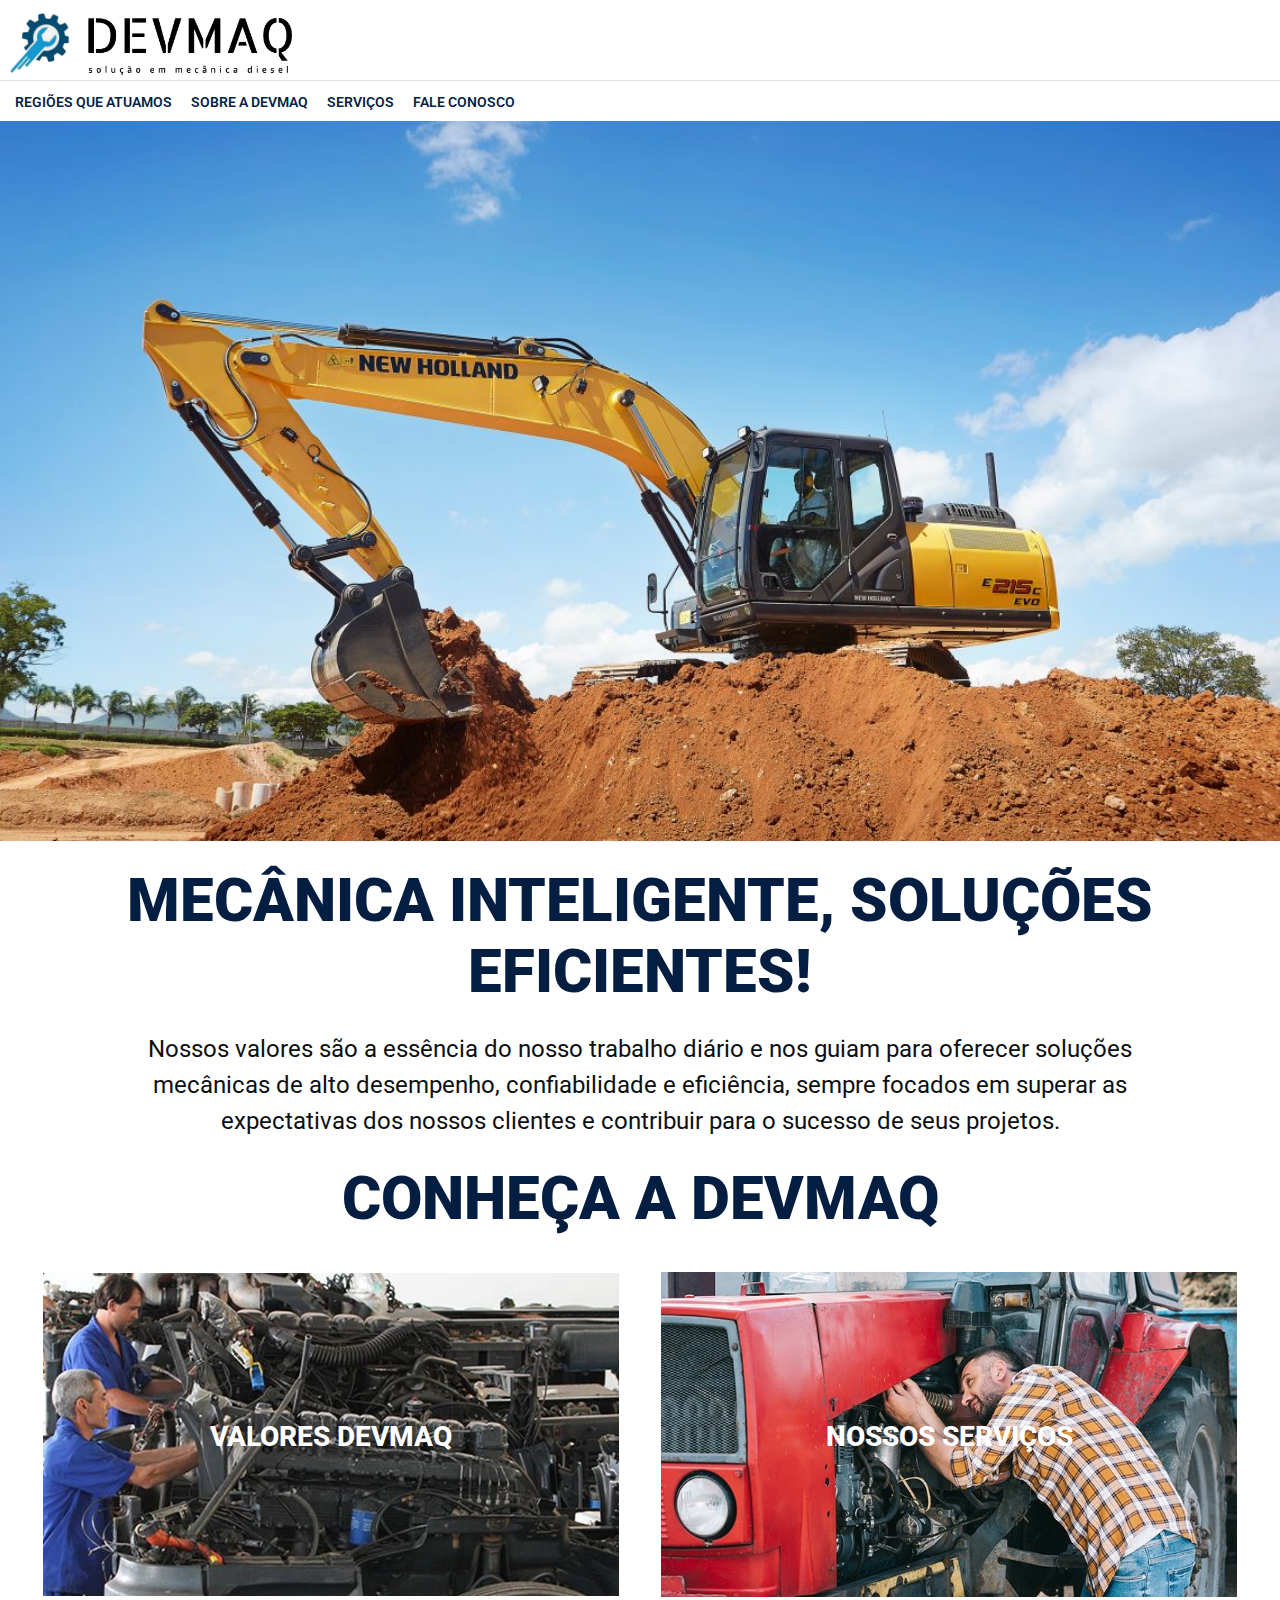
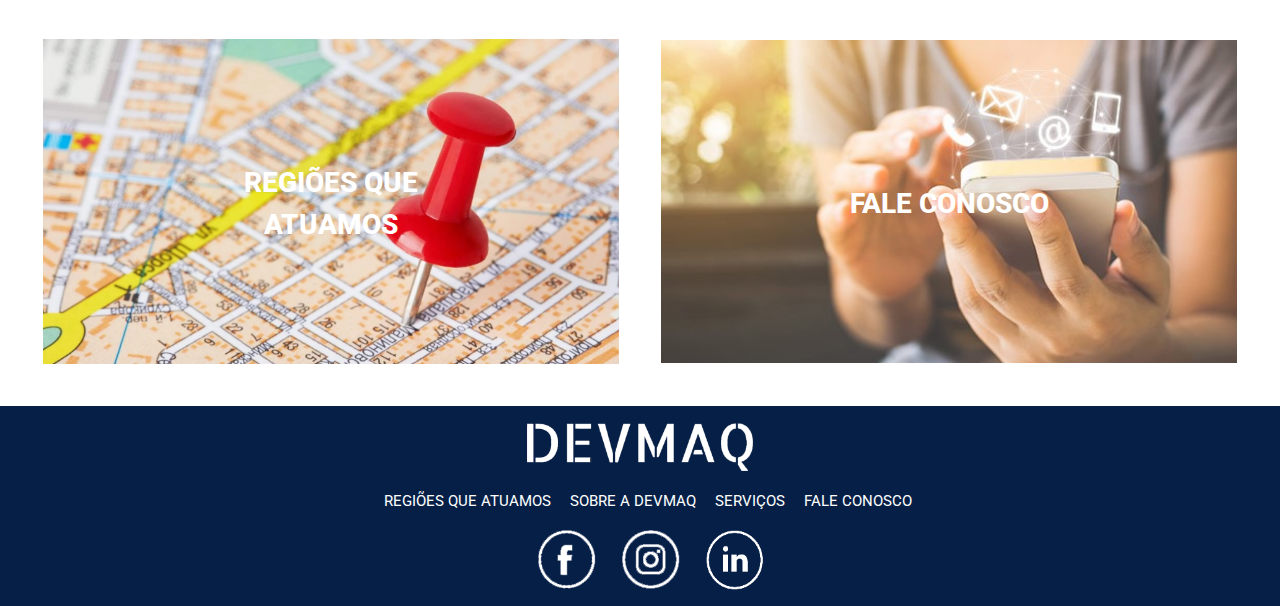
<file: ProjetoExtencao/index.html>
<!DOCTYPE html>
<html>

<head>
    <meta charset="utf-8">
    <title>Home │ DevMaq</title>
    <link rel="stylesheet" href="css/home.css">
    <link rel="stylesheet" href="css/main.css">
    <link rel="preconnect" href="https://fonts.googleapis.com">
    <link rel="preconnect" href="https://fonts.gstatic.com" crossorigin>
    <link href="https://fonts.googleapis.com/css2?family=Roboto:wght@400;500;700;900&display=swap" rel="stylesheet">
</head>

<body>
    <div class="header-1">
        <div class="logo1">
            <a href="index.html"><img src="./img/logo1.png" alt="Logo 1" height="60px"></a>
        </div>
        <div class="logo2">
            <a href="index.html"><img src="./img/logo2.png" alt="Logo 2" height="60px"></a>
        </div>
    </div>

    <div class="header-2">
        <ul class="menu">
            <li><a href="mappag.html">regiões QUE ATUAMOS</a></li>
            <li><a href="sobre.html">SOBRE A DEVMAq</a></li>
            <li><a href="servicos.html">SERVIÇOS</a></li>
            <li><a href="fale.html">Fale conosco</a></li>
        </ul>
    </div>

    <div class="imginicial">
        <img src="./img/homeimg.jpg" width="100%" height="80%">
    </div>

    <h2 class="titulo">
        Mecânica inteligente, soluções eficientes!
    </h2>

    <p class="texto">
        Nossos valores são a essência do nosso trabalho diário e nos guiam para oferecer soluções mecânicas de alto
        desempenho, confiabilidade e eficiência, sempre focados em superar as expectativas dos nossos clientes e
        contribuir para o sucesso de seus projetos.
    </p>
    
        <div class="guiainicio">
        <h2 class="tituloinicio">
            Conheça a DevMaq
        </h2>

        <div class="imgsinicio">
            <div class="imghome">
                <a href="sobre.html"><img src="./img/homesobre.jpg" height="100%" width="100%">
                <div class="textoinicio">Valores DevMaq</div>
            </a>
            </div>
            <div class="imghome">
                <a href="servicos.html"><img src="./img/homeservicos.jpg" height="100%" width="100%">
                    <div class="textoinicio">Nossos serviços</div>
                </a>
            </div>
        </div>

        <div class="imgsinicio">
            <div class="imghome">
                <a href="mappag.html"><img src="./img/homeregioes.jpg" height="100%" width="100%">
                    <div class="textoinicio">regiões que atuamos </div>
                </a>
            </div>
            <div class="imghome">
                <a href="fale.html"><img src="./img/homefale.jpg" height="100%" width="100%">
                    <div class="textoinicio">Fale Conosco</div>
                </a>
            </div>
        </div>

    </div>


    </div>
    <div class="header-4">
        <div class="logo4">
            <a href="index.html"><img src="./img/logo4.png" alt="Logo 4" height="50px"></a>
        </div>
        <ul class="menu-2">
            <li><a href="mappag.html">regiões QUE ATUAMOS</a></li>
            <li><a href="sobre.html">SOBRE A DEVMAq</a></li>
            <li><a href="servicos.html">SERVIÇOS</a></li>
            <li><a href="fale.html">FALE CONOSCO</a></li>
        </ul>
        <ul class="redes-sociais">
            <li><a href="https://web.facebook.com/profile.php?id=100094319793630"><img src="./img/facebook.png"
                        width="60px" height="60px"> </a></li>
            <li><a href="https://instagram.com/devmaq_01?igshid=ZDc4ODBmNjlmNQ=="><img src="./img/instagram.png"
                        width="60px" height="60px"></a></li>
            <li><a href="https://www.linkedin.com/in/devmaq-mec%C3%A2nica-diesel-a186b8281/"><img
                        src="./img/linkedln.png" width="60px" height="60px"></a></li>
        </ul>
    </div>
</body>

</html>
</file>
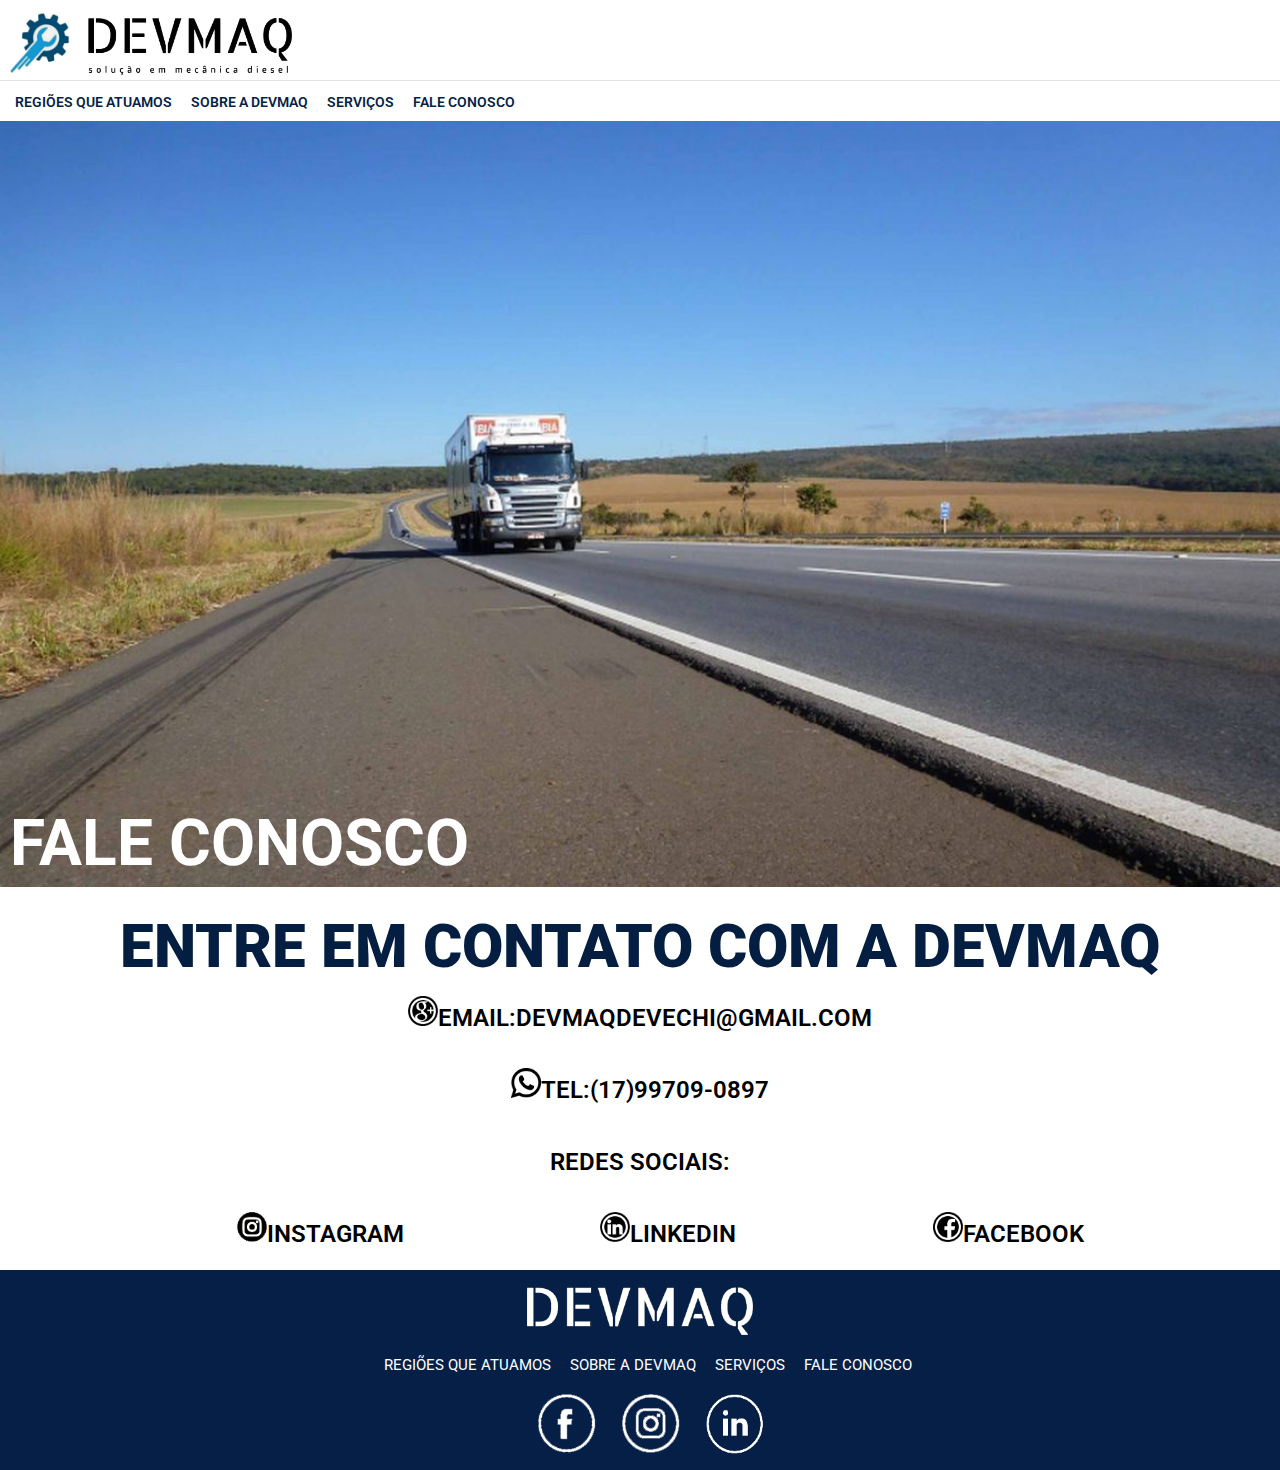
<file: ProjetoExtencao/fale.html>
<!DOCTYPE html>
<html>

<head>
    <meta charset="utf-8">
    <title>Fale Conosco │ DevMaq</title>
    <link rel="stylesheet" href="css/fale.css">
    <link rel="stylesheet" href="css/main.css">
    <link rel="preconnect" href="https://fonts.googleapis.com">
    <link rel="preconnect" href="https://fonts.gstatic.com" crossorigin>
    <link href="https://fonts.googleapis.com/css2?family=Roboto:wght@400;500;700;900&display=swap" rel="stylesheet">
</head>

<body>
    <div class="header-1">
        <div class="logo1">
            <a href="index.html"><img src="./img/logo1.png" alt="Logo 1" height="60px"></a>
        </div>
        <div class="logo2">
            <a href="index.html"><img src="./img/logo2.png" alt="Logo 2" height="60px"></a>
        </div>
    </div>

    <div class="header-2">
        <ul class="menu">
            <li><a href="mappag.html">regiões QUE ATUAMOS</a></li>
            <li><a href="sobre.html">SOBRE A DEVMAq</a></li>
            <li><a href="servicos.html">SERVIÇOS</a></li>
            <li><a href="fale.html">Fale conosco</a></li>
        </ul>
    </div>

    <div class="imginicial">
        <h2 class="tituloinicial">
            Fale conosco
        </h2><img src="./img/caminhao.jpg" width="100%" height="90%">
    </div>

    <div class="titulo">Entre em contato com a DevMaq</div>

    <p class="textofale">
    <p class="textofale"><img src="./img/email.png" height="30px" width="30px">Email:devmaqdevechi@gmail.com</p>
    <p class="textofale"><img src="./img/whatsapp.png" height="30px" width="30px">Tel:(17)99709-0897
    </p>
    <p class="textofale">Redes Sociais:</p>
    <ul class="textofaleredes">
        <li><a href="https://instagram.com/devmaq_01?igshid=ZDc4ODBmNjlmNQ=="><img src="./img/insta.png" height="30px" width="30px">Instagram</a></li>
        <li><a href="https://www.linkedin.com/in/devmaq-mec%C3%A2nica-diesel-a186b8281/"><img src="./img/linkedin.png" height="30px" width="30px">LinkedIn</a></li>
        <li><a href="https://web.facebook.com/profile.php?id=100094319793630"><img src="./img/face.png" height="30px" width="30px">Facebook</a></li>
    </ul>
    <div class="header-4">
        <div class="logo4">
            <a href="index.html"><img src="./img/logo4.png" alt="Logo 4" height="50px"></a>
        </div>
        <ul class="menu-2">
            <li><a href="mappag.html">regiões QUE ATUAMOS</a></li>
            <li><a href="sobre.html">SOBRE A DEVMAq</a></li>
            <li><a href="servicos.html">SERVIÇOS</a></li>
            <li><a href="fale.html">FALE CONOSCO</a></li>
        </ul>
        <ul class="redes-sociais">
            <li><a href="https://web.facebook.com/profile.php?id=100094319793630"><img src="./img/facebook.png"
                        width="60px" height="60px"> </a></li>
            <li><a href="https://instagram.com/devmaq_01?igshid=ZDc4ODBmNjlmNQ=="><img src="./img/instagram.png"
                        width="60px" height="60px"></a></li>
            <li><a href="https://www.linkedin.com/in/devmaq-mec%C3%A2nica-diesel-a186b8281/"><img
                        src="./img/linkedln.png" width="60px" height="60px"></a></li>
        </ul>
    </div>
</body>

</html>
</file>
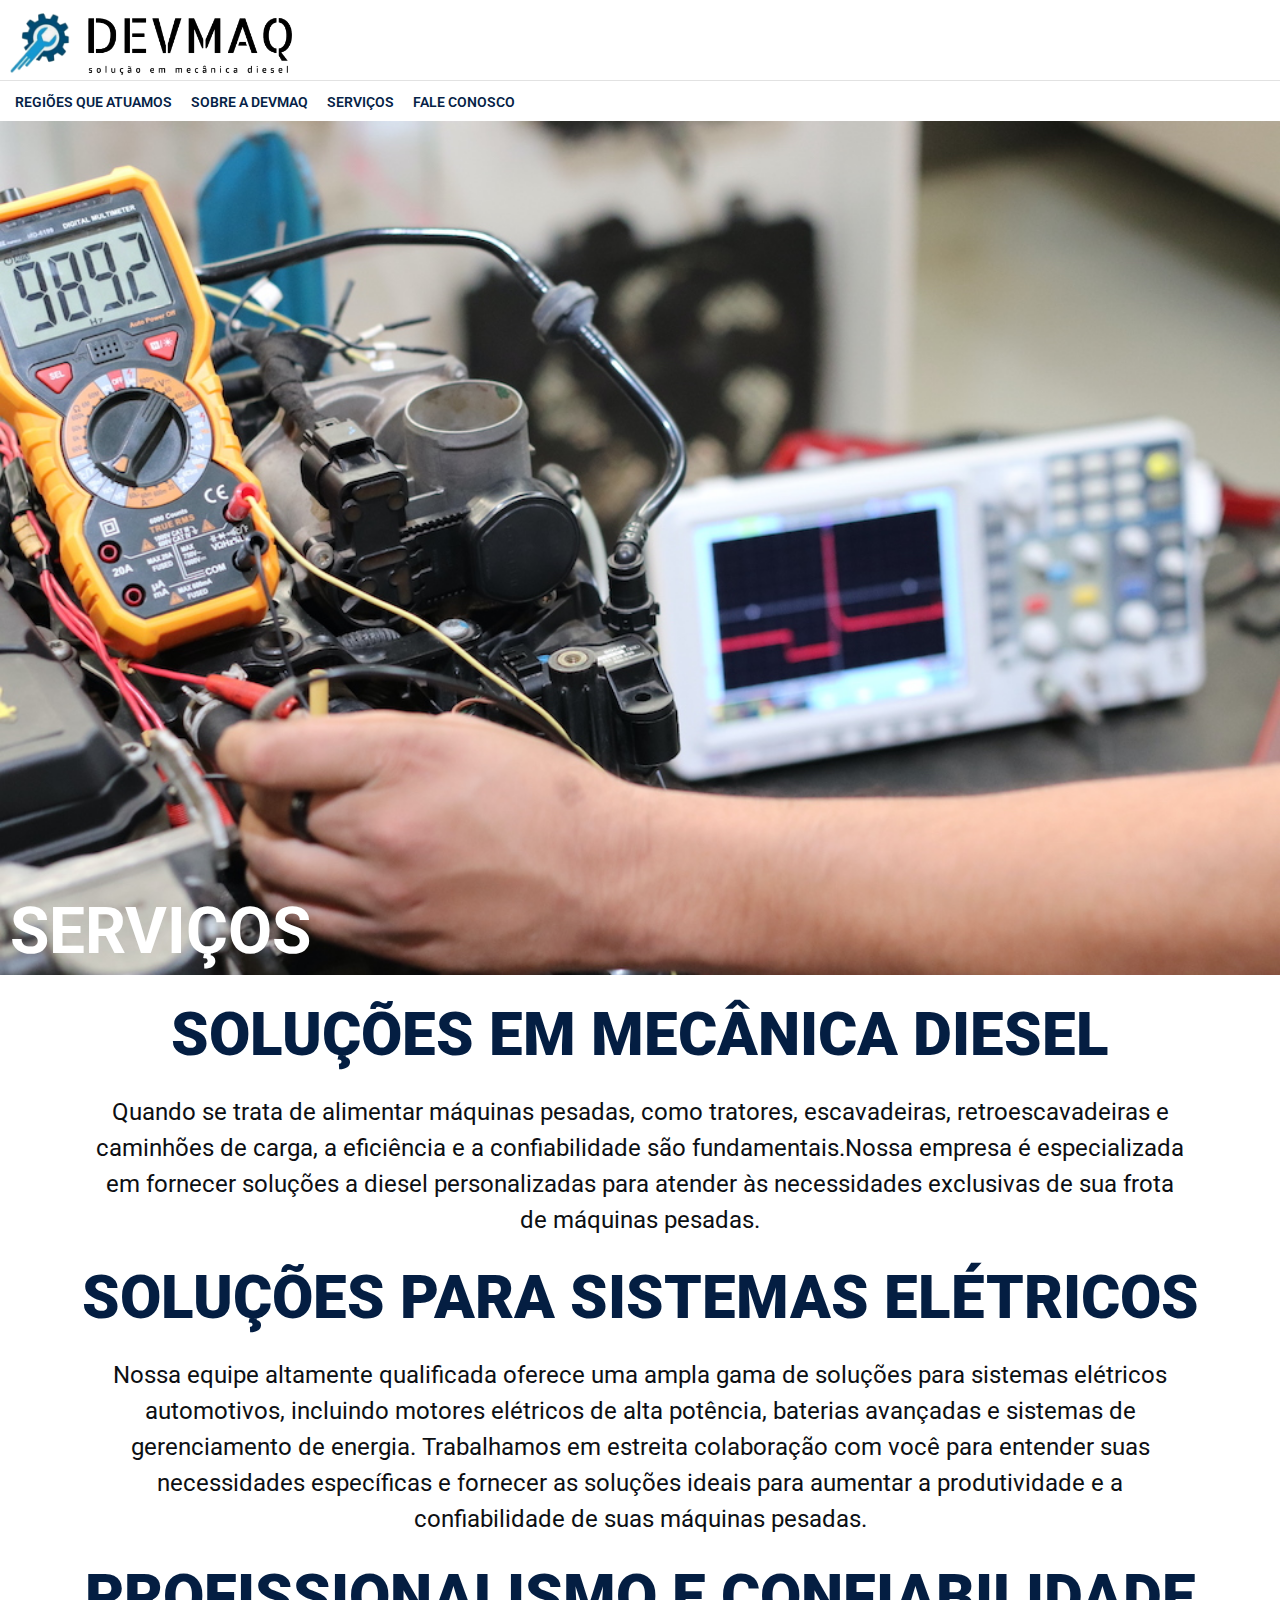
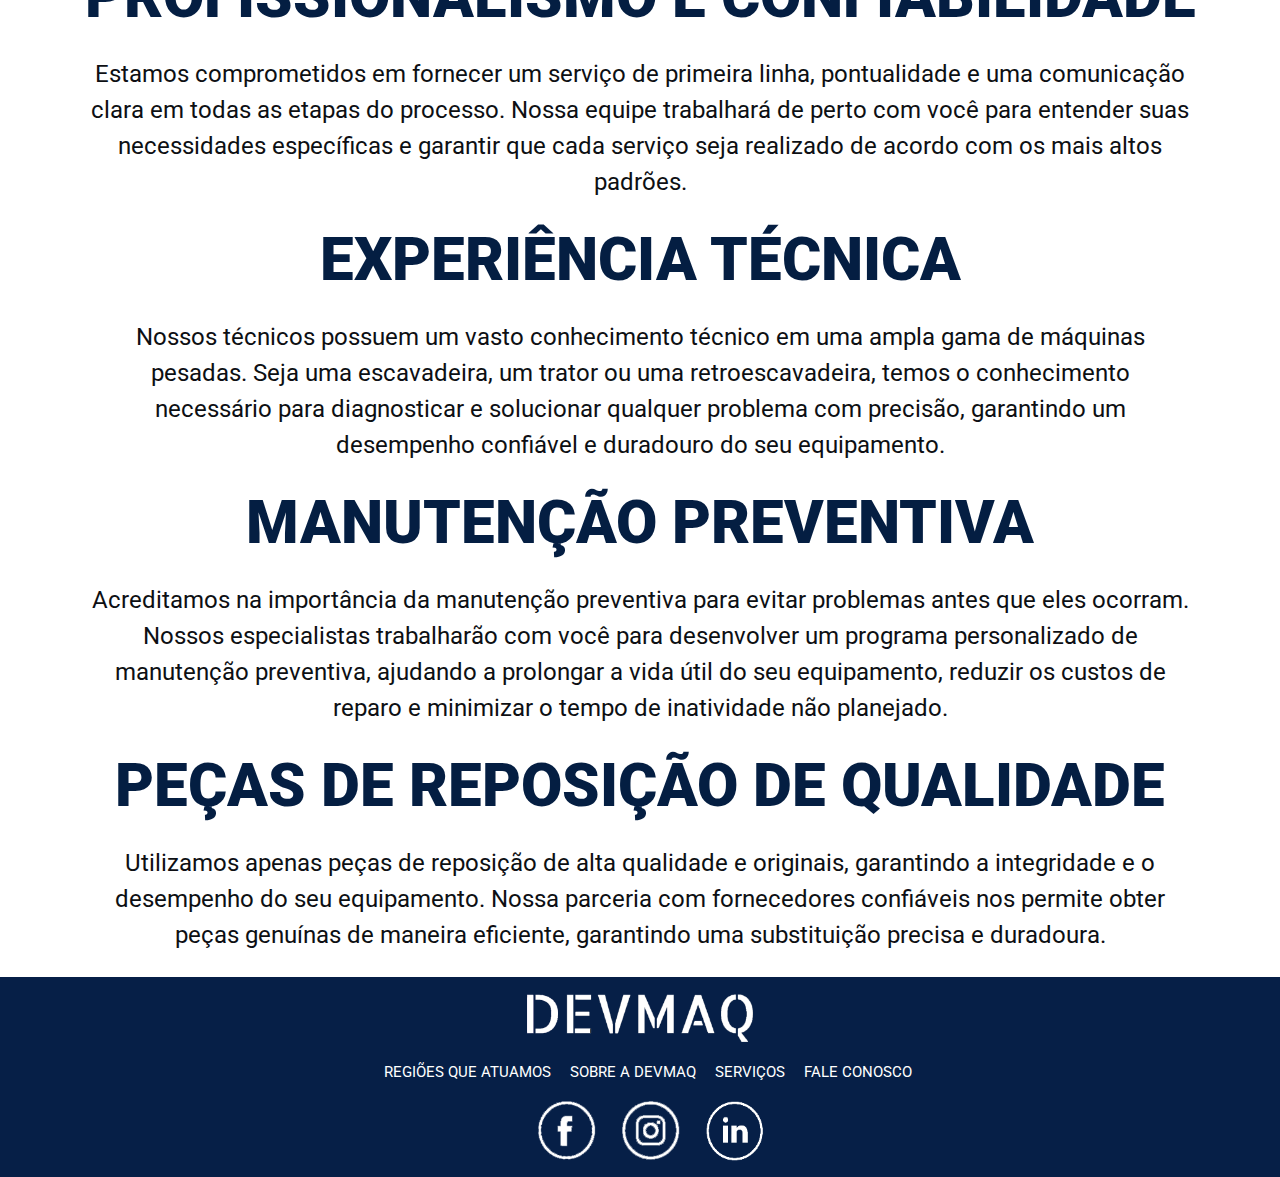
<file: ProjetoExtencao/servicos.html>
<!DOCTYPE html>
<html>

<head>
    <meta charset="utf-8">
    <title>Serviços │ DevMaq</title>
    <link rel="stylesheet" href="css/servicos.css">
    <link rel="stylesheet" href="css/main.css">
    <link rel="preconnect" href="https://fonts.googleapis.com">
    <link rel="preconnect" href="https://fonts.gstatic.com" crossorigin>
    <link href="https://fonts.googleapis.com/css2?family=Roboto:wght@400;500;700;900&display=swap" rel="stylesheet">
</head>

<body>
    <div class="header-1">
        <div class="logo1">
            <a href="index.html"><img src="./img/logo1.png" alt="Logo 1" height="60px"></a>
        </div>
        <div class="logo2">
            <a href="index.html"><img src="./img/logo2.png" alt="Logo 2" height="60px"></a>
        </div>
    </div>

    <div class="header-2">
        <ul class="menu">
            <li><a href="mappag.html">regiões QUE ATUAMOS</a></li>
            <li><a href="sobre.html">SOBRE A DEVMAq</a></li>
            <li><a href="servicos.html">SERVIÇOS</a></li>
            <li><a href="fale.html">Fale conosco</a></li>
            </li>
        </ul>
    </div>

    <div class="imginicial">
        <h2 class="tituloinicial">
            Serviços
        </h2><img src="./img/servicosimg.jpg" width="100%" height="85%">
    </div>

    <h2 class="titulo">
        Soluções em mecânica diesel
    </h2>

    <p class="texto">
        Quando se trata de alimentar máquinas pesadas, como tratores, escavadeiras, retroescavadeiras e caminhões de
        carga, a eficiência e a confiabilidade são fundamentais.Nossa empresa é especializada em fornecer soluções a
        diesel personalizadas para atender às necessidades exclusivas de sua frota de máquinas pesadas.

    </p>

    <h2 class="titulo">
        Soluções para sistemas elétricos
    </h2>

    <p class="texto">
        Nossa equipe altamente qualificada oferece uma ampla gama de soluções para sistemas elétricos automotivos,
        incluindo motores elétricos de alta potência, baterias avançadas e sistemas de gerenciamento de energia.
        Trabalhamos em estreita colaboração com você para entender suas necessidades específicas e fornecer as soluções
        ideais para aumentar a produtividade e a confiabilidade de suas máquinas pesadas.

    </p>

    <h2 class="titulo">
        Profissionalismo e Confiabilidade
    </h2>
    <p class="texto">
        Estamos comprometidos em fornecer um serviço de primeira linha,
        pontualidade e uma comunicação clara em todas as etapas do processo. Nossa equipe trabalhará de perto com
        você para entender suas necessidades específicas e garantir que cada serviço seja realizado de acordo com os
        mais altos padrões.

    </p>

    <h2 class="titulo">
        Experiência Técnica

    </h2>
    <p class="texto">
        Nossos técnicos possuem um vasto conhecimento técnico em uma ampla gama de máquinas
        pesadas. Seja uma escavadeira, um trator ou uma retroescavadeira, temos o conhecimento necessário para
        diagnosticar e solucionar qualquer problema com precisão, garantindo um desempenho confiável e duradouro do
        seu equipamento.

    </p>

    <h2 class="titulo">
        Manutenção Preventiva

    </h2>
    <p class="texto">
        Acreditamos na importância da manutenção preventiva para evitar problemas antes
        que eles ocorram. Nossos especialistas trabalharão com você para desenvolver um programa personalizado de
        manutenção preventiva, ajudando a prolongar a vida útil do seu equipamento, reduzir os custos de reparo e
        minimizar o tempo de inatividade não planejado.

    </p>

    <h2 class="titulo">
        Peças de Reposição de Qualidade

    </h2>
    <p class="texto">
        Utilizamos apenas peças de reposição de alta qualidade e originais,
        garantindo a integridade e o desempenho do seu equipamento. Nossa parceria com fornecedores confiáveis nos
        permite obter peças genuínas de maneira eficiente, garantindo uma substituição precisa e duradoura.

    </p>
    <div class="header-4">
        <div class="logo4">
            <a href="index.html"><img src="./img/logo4.png" alt="Logo 4" height="50px"></a>
        </div>
        <ul class="menu-2">
            <li><a href="mappag.html">regiões QUE ATUAMOS</a></li>
            <li><a href="sobre.html">SOBRE A DEVMAq</a></li>
            <li><a href="servicos.html">SERVIÇOS</a></li>
            <li><a href="fale.html">FALE CONOSCO</a></li>
        </ul>
        <ul class="redes-sociais">
            <li><a href="https://web.facebook.com/profile.php?id=100094319793630"><img src="./img/facebook.png"
                        width="60px" height="60px"> </a></li>
            <li><a href="https://instagram.com/devmaq_01?igshid=ZDc4ODBmNjlmNQ=="><img src="./img/instagram.png"
                        width="60px" height="60px"></a></li>
            <li><a href="https://www.linkedin.com/in/devmaq-mec%C3%A2nica-diesel-a186b8281/"><img
                        src="./img/linkedln.png" width="60px" height="60px"></a></li>
        </ul>
    </div>
</body>

</html>
</file>
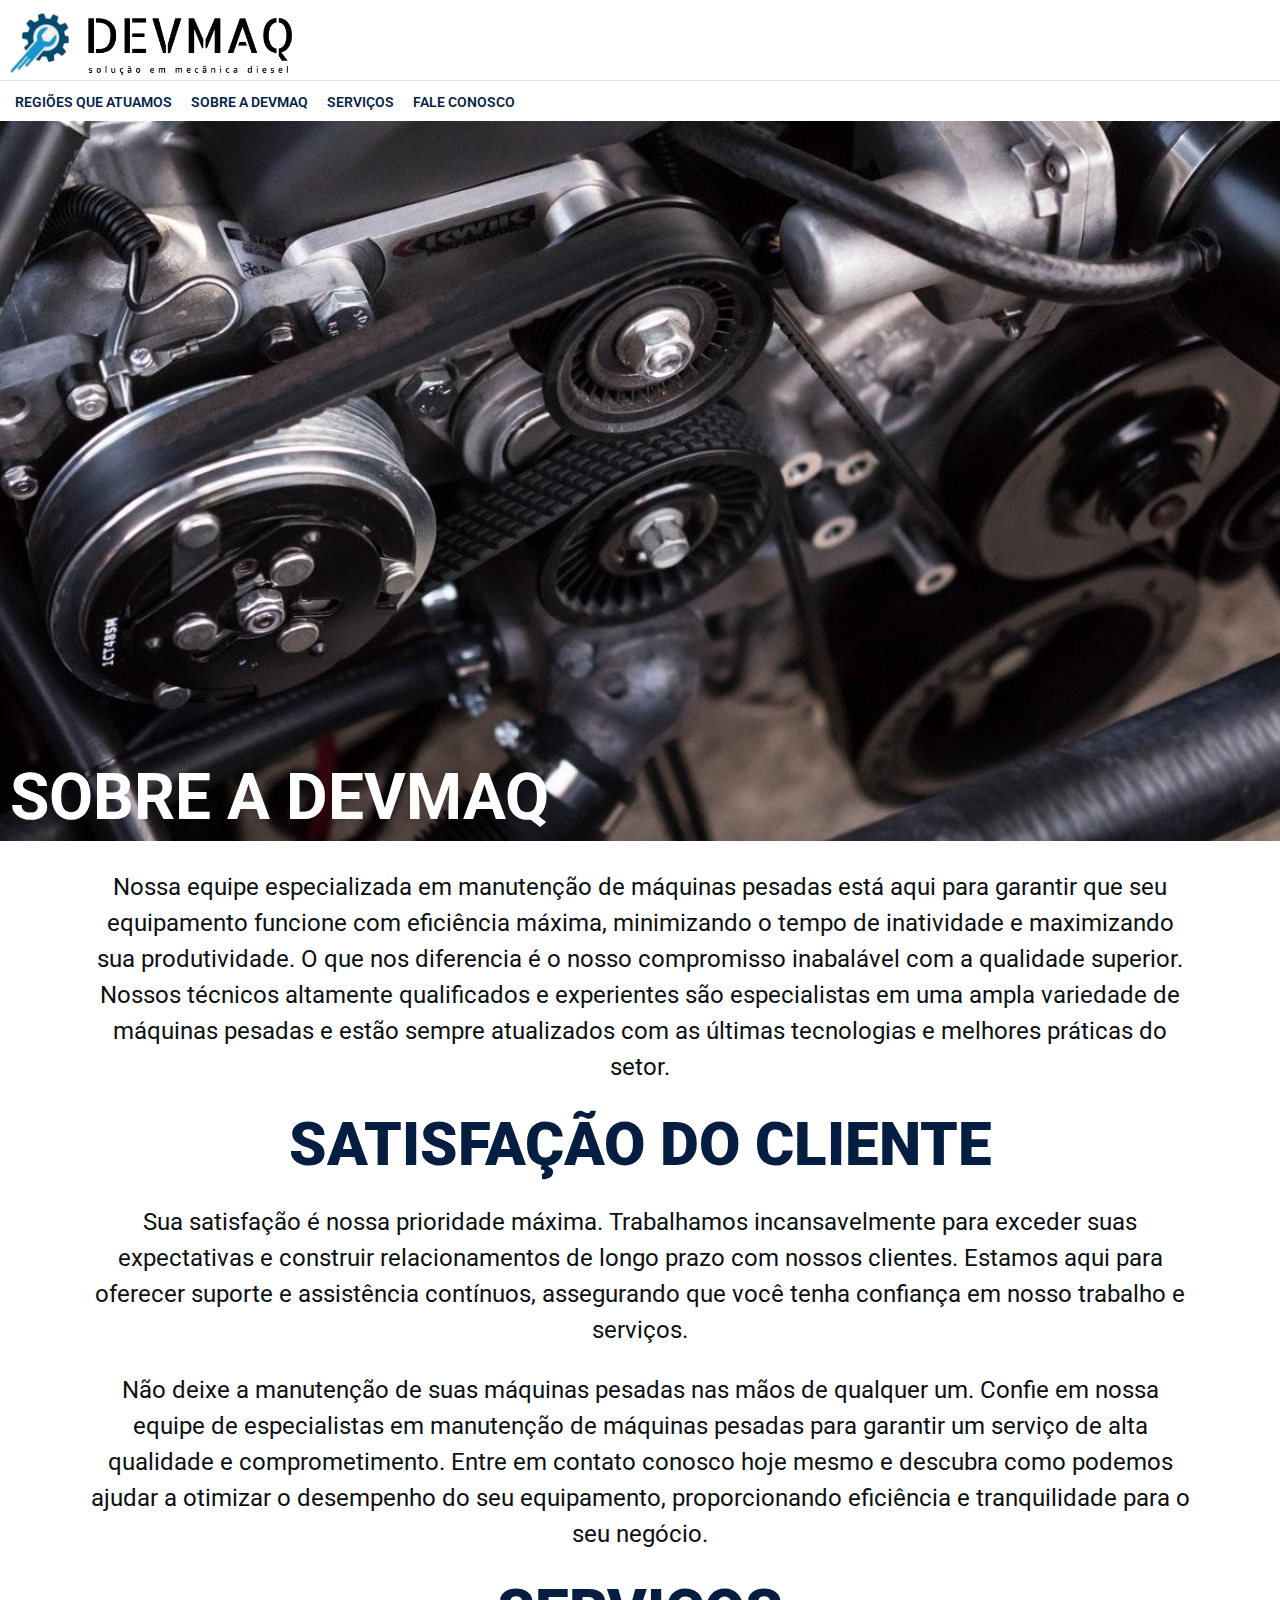
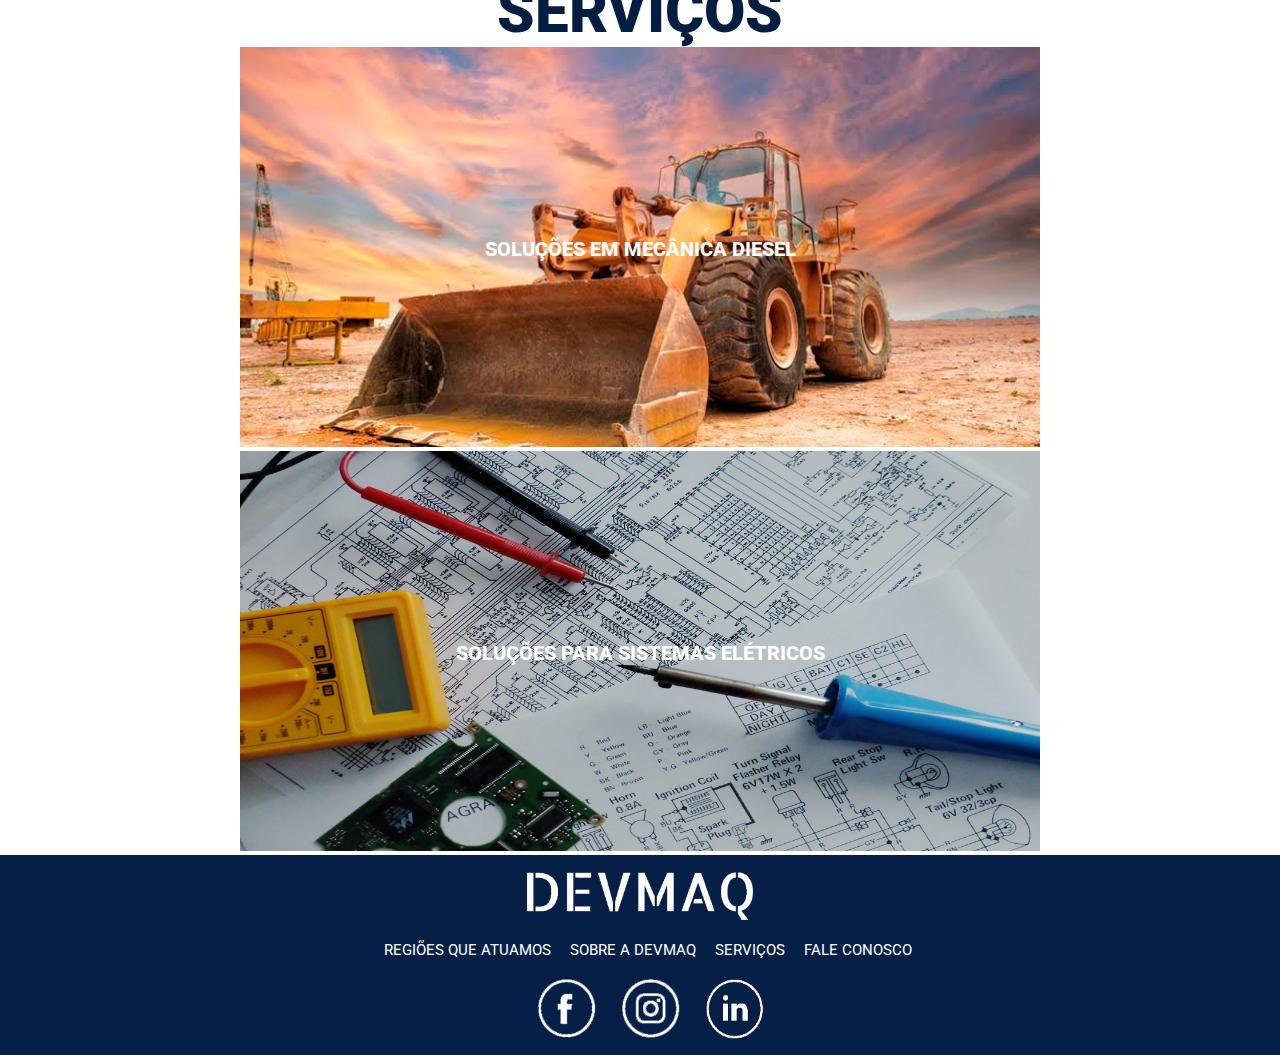
<file: ProjetoExtencao/sobre.html>
<!DOCTYPE html>
<html>

<head>
    <meta charset="utf-8">
    <title>Sobre │ DevMaq</title>
    <link rel="stylesheet" href="css/sobre.css">
    <link rel="stylesheet" href="css/main.css">
    <link rel="preconnect" href="https://fonts.googleapis.com">
    <link rel="preconnect" href="https://fonts.gstatic.com" crossorigin>
    <link href="https://fonts.googleapis.com/css2?family=Roboto:wght@400;500;700;900&display=swap" rel="stylesheet">
</head>

<body>
    <div class="header-1">
        <div class="logo1">
            <a href="index.html"><img src="./img/logo1.png" alt="Logo 1" height="60px"></a>
        </div>
        <div class="logo2">
            <a href="index.html"><img src="./img/logo2.png" alt="Logo 2" height="60px"></a>
        </div>
    </div>

    <div class="header-2">
        <ul class="menu">
            <li><a href="mappag.html">regiões QUE ATUAMOS</a></li>
            <li><a href="sobre.html">SOBRE A DEVMAq</a></li>
            <li><a href="servicos.html">SERVIÇOS</a></li>
            <li><a href="fale.html">Fale conosco</a></li>

        </ul>
    </div>

    <div class="imginicial">
        <h2 class="tituloinicial">
            Sobre a DevMaq
        </h2><img src="./img/sobreimg.jpg" width="100%" height="90%">
    </div>

    <p class="texto">
        Nossa equipe especializada em manutenção de máquinas pesadas está aqui para
        garantir que seu equipamento funcione com eficiência máxima, minimizando o tempo de inatividade e
        maximizando sua produtividade.
        O que nos diferencia é o nosso compromisso inabalável com a qualidade superior. Nossos técnicos altamente
        qualificados e experientes são especialistas em uma ampla variedade de máquinas pesadas e estão sempre
        atualizados com as últimas tecnologias e melhores práticas do setor.

    </p>
    <h2 class="titulo">
        Satisfação do Cliente

    </h2>
    <p class="texto">
        Sua satisfação é nossa prioridade máxima. Trabalhamos incansavelmente para exceder
        suas expectativas e construir relacionamentos de longo prazo com nossos clientes. Estamos aqui para oferecer
        suporte e assistência contínuos, assegurando que você tenha confiança em nosso trabalho e serviços.

    </p>

    <p class="texto">
        Não deixe a manutenção de suas máquinas pesadas nas mãos de qualquer um. Confie em nossa equipe de
        especialistas em manutenção de máquinas pesadas para garantir um serviço de alta qualidade e
        comprometimento. Entre em contato conosco hoje mesmo e descubra como podemos ajudar a otimizar o desempenho
        do seu equipamento, proporcionando eficiência e tranquilidade para o seu negócio.
    </p>
    <div class="sobreservicos">
        <h2 class="titulo">
            Serviços
        </h2>

        <div class="imgservicos">
            <a href="servicos.html">
                <div class="overtitulo">Soluções em mecânica diesel</div>
                <img src="./img/imgservicos.jpeg" width="800px" height="400px">

                <div class="overlay2">
                    <p class="overtexto">Nós entendemos que as máquinas pesadas a diesel são fundamentais para muitas
                        operações, e é por isso que oferecemos soluções personalizadas para atender às suas necessidades
                        específicas.</p>
                </div>
            </a>
        </div>

        <div class="imgservicos">
            <a href="servicos.html">
                <h2 class="overtitulo">Soluções para sistemas elétricos</h2>
                <img src="./img/manutençao-eletrica.jpg" width="800px" height="400px">

                <div class="overlay2">
                    <p class="overtexto">Nossa equipe é especializada em identificar e resolver problemas elétricos,
                        desde diagnósticos avançados até reparos e substituição de componentes.</p>
                </div>
            </a>
        </div>
    </div>
    <div class="header-4">
        <div class="logo4">
            <a href="index.html"><img src="./img/logo4.png" alt="Logo 4" height="50px"></a>
        </div>
        <ul class="menu-2">
            <li><a href="mappag.html">regiões QUE ATUAMOS</a></li>
            <li><a href="sobre.html">SOBRE A DEVMAq</a></li>
            <li><a href="servicos.html">SERVIÇOS</a></li>
            <li><a href="fale.html">FALE CONOSCO</a></li>
        </ul>
        <ul class="redes-sociais">
            <li><a href="https://web.facebook.com/profile.php?id=100094319793630"><img src="./img/facebook.png"
                        width="60px" height="60px"> </a></li>
            <li><a href="https://instagram.com/devmaq_01?igshid=ZDc4ODBmNjlmNQ=="><img src="./img/instagram.png"
                        width="60px" height="60px"></a></li>
            <li><a href="https://www.linkedin.com/in/devmaq-mec%C3%A2nica-diesel-a186b8281/"><img
                        src="./img/linkedln.png" width="60px" height="60px"></a></li>
        </ul>
    </div>

</body>

</html>
</file>
<file: ProjetoExtencao/css/home.css>
.guiainicio {
width: 100%;
height: 100%;
position: relative;
flex-direction: column;
align-items: center;
justify-content: space-evenly;
}

.imgsinicio {
    display: flex;
    flex-direction: inline;
    align-items: center;
    justify-content: space-evenly;
    position: relative;
    text-align: center;
    height: 100%;
    width: 100%;
}

.imghome {
    flex-direction: column;
    justify-content: space-evenly;
    height: 50%;
    width: 45%;
    position: relative;
    max-width: 100%;
    margin-bottom: 3%;
}

.textoinicio {
    position: absolute;
    text-transform: uppercase;
    top: 50%;
    left: 50%;
    transform: translate(-50%, -50%);
    font-family: 'Roboto', sans-serif;
    font-size: 28px;
    word-break: break-word;
    text-rendering: optimizeLegibility;
    color: white;
    line-height: 1.5;
    letter-spacing: 0;
    font-weight: 800;
    max-width: 100%;
    flex-wrap: wrap;
}

.imginicial {
    position: relative;
    height: 100%;
}

.tituloinicio{
text-transform: uppercase;
text-align: center;
font-family: "Roboto", sans-serif;
color: #041e42;
text-rendering: optimizeLegibility;
white-space: normal;
padding: 0;
margin-top: 20px;
margin-bottom: 0;
word-wrap: break-word;
text-align: center;
display: flex;
width: 100%;
text-decoration: none;
font-size: 60px;
font-weight: 900;
flex-direction: column;
justify-content: center;
margin-bottom: 3%;
}
</file>
<file: ProjetoExtencao/css/main.css>
body {
    margin: 0;
    padding: 0;
    height: 100%;
    width: 100%;
}

.header-1 {
    display: flex;
    border-bottom: 1px solid #e2e2e2;
    width: 100%;
    background-color: #ffffff;
    height: 80px;
}

.logo2 {
    padding: 15px;
    height: 60px;
    width: 60px;
}

.logo1 {
    padding-top: 13px;
    padding-left: 10px;
    height: 60px;
    width: 60px;
}

.logo4 {
    padding-top: 5px;
    padding-left: 0%;

}

.header-2 {
    position: relative;
    width: 100%;
    height: 40px;
}

.menu {
    margin: 0;
    padding: 0;
    box-sizing: border-box;
    background: #fff;
    position: relative;
    border-bottom: #e2e2e2 1px solid;
}

.menu li {
    display: inline-block;
    margin-left: 15px;
    position: relative;

}

.menu li a {
    color: #061f47;
    text-decoration: none;
    font-family: "Roboto", sans-serif;
    font-size: 14px;
    font-weight: 600;
    text-transform: uppercase;
    background-color: #ffffff;
    line-height: 3;
    width: 0;

}

.menu a::after {
    position: absolute;
    bottom: 10px;
    left: 0;
    content: " ";
    width: 0%;
    height: 3px;
    background-color: #061f47;
    transition: 0.5s ease-in-out;
}

.menu a:hover::after {
    width: 100%;

}

.menu-2 {
    margin: 0;
    padding-top: 15px;
    list-style: none;
    padding-left: 0%;
}

.menu-2 li {
    display: inline-block;
    margin-left: 15px;

}

.menu-2 li a {
    color: #ffffff;
    text-decoration: none;
    font-family: "Roboto", sans-serif;
    text-transform: uppercase;
    font-size: 15px;
    font-weight: 400;
    line-height: 1.2;

}

.redes-sociais {
    margin: 0;
    padding: 0;
    list-style: none;
    padding-top: 20px;
}

.redes-sociais li {
    display: inline-block;
    margin-left: 20px;
}

.redes-sociais li a {
    margin: 0;
    padding-left: 0%;
    list-style: none;
    width: 60px;
    height: 60px;
}

.header-4 {
    display: flex;
    justify-content: center;
    align-items: center;
    height: 200px;
    width: 100%;
    background-color: #061f47;
    flex-direction: column;
    position: relative;
    bottom: 0;
}


.texto {
    font-family: 'Roboto', sans-serif;
    text-align: center;
    flex-direction: column;
    font-size: 24px;
    word-break: break-word;
    text-rendering: optimizeLegibility;
    line-height: 1.5;
    color: #0d0f13;
    background-color: #ffffff;
    letter-spacing: 0;
    font-weight: 400;
    text-align: center;
    display: flex;
    justify-content: center;
    margin-left: 90px;
    margin-right: 90px;
}

.titulo {
    text-transform: uppercase;
    text-align: center;
    font-family: "Roboto", sans-serif;
    color: #041e42;
    text-rendering: optimizeLegibility;
    white-space: normal;
    padding: 0;
    margin-top: 20px;
    margin-bottom: 0;
    word-wrap: break-word;
    text-align: center;
    display: flex;
    width: 100%;
    text-decoration: none;
    font-size: 60px;
    font-weight: 900;
    flex-direction: column;
    justify-content: center;
}

.dropdownmenu p{
    display: block;
    margin: 0;
}

.dropdownmenu p img{
    position: relative;
    padding-right: 3px;
}

.dropdownmenu{
    position: absolute;
    box-shadow: 0 0 2px black;
    display: none;
    width: 270px;
    z-index: 9999;
}

.dropdown:hover .dropdownmenu{
    display: block;
    flex-direction: column;
}

.textodrop {
    color: #061f47;
    font-family: "Roboto", sans-serif;
    font-size: 14px;
    font-weight: 600;
    text-transform: uppercase;
    background-color: #ffffff;
    text-align: center;
    
}
</file>
<file: ProjetoExtencao/css/fale.css>
.imginicial {
    position: relative;
    width: 100%;
    height: 100%;
}

.tituloinicial {
    position: absolute;
    bottom: 0;
    left: 0;
    text-transform: uppercase;
    font-family: "Roboto", sans-serif;
    font-size: 64px;
    font-weight: 700;
    color: white;
    margin: 10px;
}

.textofale {
    text-align: center;
    font-family: "Roboto", sans-serif;
    font-size: 24px;
    font-weight: 600;
    color: black;
    text-transform: uppercase;
    background-color: #ffffff;
    line-height: 3;
    text-decoration: none;
    margin: 0 ;
}

.textofaleredes {
    text-align: center;
    display: flex;
    align-items: center;
    justify-content: space-evenly;
    margin: 0;
    text-decoration: none;
}

.textofaleredes li a {
    margin: 0;
    list-style-type: none;
    text-decoration: none;
    font-family: "Roboto", sans-serif;
    font-size: 24px;
    color: black;
    font-weight: 600;
    text-transform: uppercase;
    background-color: #ffffff;
    line-height: 3;
    border-image: none;
}

.textofaleredes li{
    list-style-type: none;
}
</file>
<file: ProjetoExtencao/css/servicos.css>
.imginicial{
    position: relative;
    width: 100%;
    height: 100%;
  }
  
  .tituloinicial{
    position: absolute;
    bottom: 0;
    left: 0;
    text-transform: uppercase;
    font-family: "Roboto", sans-serif ;
    font-size: 64px;
    font-weight: 700;
    color: white;
    margin: 10px;
  }
</file>
<file: ProjetoExtencao/css/sobre.css>
.imgservicos {
  position: relative;
  display: flex;
  justify-content: center;
  align-items: center;
  width: 100%;
  max-width: 800px;
  margin: 0 auto;
  flex-direction: column;
}

.imginicial {
  position: relative;
  width: 100%;
  height: 100%;
}

.tituloinicial {
  position: absolute;
  bottom: 0;
  left: 0;
  text-transform: uppercase;
  font-family: "Roboto", sans-serif;
  font-size: 64px;
  font-weight: 700;
  color: white;
  margin: 10px;
}

.overlay2 {
  position: absolute;
  top: 0;
  left: 0;
  right: 0;
  width: 100%;
  height: 100%;
  opacity: 0;
  background-color: rgba(0, 0, 0, 0);
  display: flex;
  justify-content: center;
  align-items: center;
  transition: opacity 0.5s, transform 0.5s;
  cursor: pointer;
}

.imgservicos:hover .overlay2 {
  opacity: 0.7;
  background-color: rgba(0, 0, 0, 0.7);
}


.overtitulo {
  text-transform: uppercase;
  font-family: "Roboto", sans-serif;
  font-size: 20px;
  font-weight: 800;
  color: white;
  margin: 0;
  z-index: 1000;
  position: absolute;
  top: 50%;
  left: 50%;
  transform: translate(-50%, -50%);
}


.overtexto {
  font-family: "Roboto", sans-serif;
  font-size: 16px;
  font-weight: 600;
  color: white;
  text-align: center;
  padding: 10px;
  opacity: 0;
  transition: opacity 0.5s;
  margin: 0;

}

.imgservicos:hover .overtexto {
  opacity: 1;
  z-index: 9999;
}

.imgservicos:hover .overtitulo{
  padding-bottom: 70px;
}
</file>
